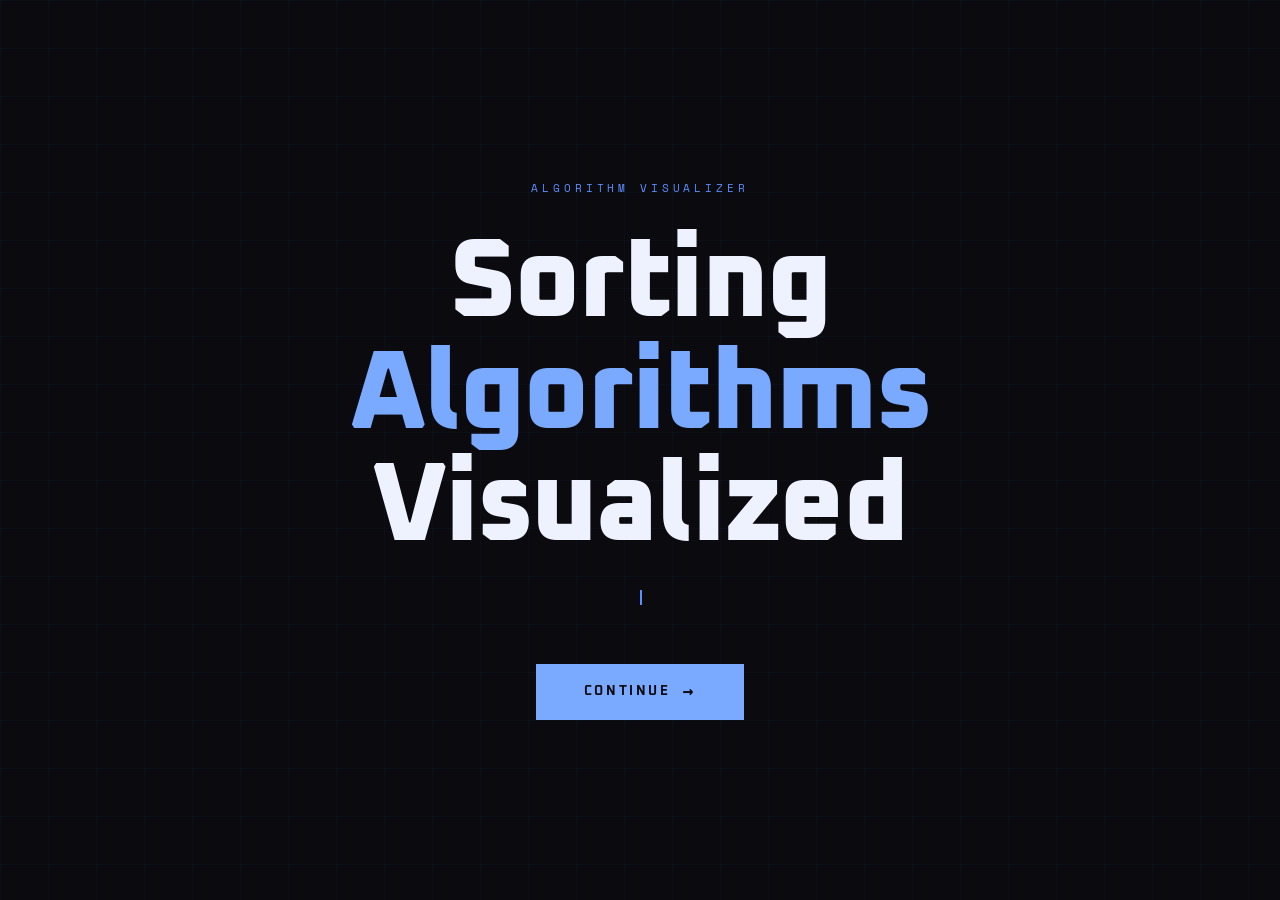
<file: index.html>
<!DOCTYPE html>
<html lang="en">
<head>
  <meta charset="UTF-8" />
  <meta name="viewport" content="width=device-width, initial-scale=1.0" />
  <title>Sorting Visualization</title>
  <link href="https://fonts.googleapis.com/css2?family=Oxanium:wght@300;400;700;800&family=Space+Mono&display=swap" rel="stylesheet" />
  <style>
    *, *::before, *::after { margin: 0; padding: 0; box-sizing: border-box; }

    body {
      min-height: 100vh;
      background: #0a0a0f;
      display: flex;
      flex-direction: column;
      align-items: center;
      justify-content: center;
      font-family: 'Oxanium', monospace;
      overflow: hidden;
    }

    /* subtle grid */
    body::before {
      content: '';
      position: fixed; inset: 0;
      background-image:
        linear-gradient(rgba(91,143,255,0.04) 1px, transparent 1px),
        linear-gradient(90deg, rgba(91,143,255,0.04) 1px, transparent 1px);
      background-size: 48px 48px;
      pointer-events: none;
    }

    .wrap {
      position: relative;
      text-align: center;
      padding: 40px 24px;
      z-index: 1;
    }

    /* ── EYEBROW ── */
    .eyebrow {
      font-family: 'Space Mono', monospace;
      font-size: 11px;
      letter-spacing: 0.35em;
      text-transform: uppercase;
      color: #5b8fff;
      margin-bottom: 32px;
      opacity: 0;
      animation: fadeUp 0.6s ease 0.2s forwards;
    }

    /* ── MAIN TITLE — each word slides up ── */
    .title {
      font-size: clamp(52px, 10vw, 112px);
      font-weight: 800;
      line-height: 1;
      letter-spacing: -0.02em;
      color: #eef2ff;
      margin-bottom: 20px;
      overflow: hidden;
    }
    .title-line {
      display: block;
      overflow: hidden;
    }
    .title-line span {
      display: inline-block;
      transform: translateY(110%);
      animation: slideUp 0.75s cubic-bezier(0.22, 1, 0.36, 1) forwards;
    }
    .title-line:nth-child(1) span { animation-delay: 0.35s; }
    .title-line:nth-child(2) span {
      animation-delay: 0.55s;
      color: #7aaaff;
    }
    .title-line:nth-child(3) span { animation-delay: 0.72s; }

    /* ── TYPEWRITER SUBTITLE ── */
    .subtitle {
      font-family: 'Space Mono', monospace;
      font-size: clamp(12px, 1.5vw, 15px);
      color: #5a5a7a;
      letter-spacing: 0.06em;
      margin-bottom: 56px;
      opacity: 0;
      animation: fadeUp 0.6s ease 1.2s forwards;
      min-height: 1.6em;
    }
    .cursor {
      display: inline-block;
      width: 2px; height: 1em;
      background: #5b8fff;
      margin-left: 3px;
      vertical-align: middle;
      animation: blink 0.9s step-end infinite;
    }
    @keyframes blink { 0%,100%{opacity:1;} 50%{opacity:0;} }

    /* ── BUTTON ── */
    .btn-wrap {
      opacity: 0;
      animation: fadeUp 0.6s ease 1.5s forwards;
    }
    .btn {
      display: inline-flex;
      align-items: center;
      gap: 12px;
      padding: 16px 48px;
      font-family: 'Oxanium', monospace;
      font-size: 13px;
      font-weight: 700;
      letter-spacing: 0.2em;
      text-transform: uppercase;
      color: #0a0a0f;
      background: #7aaaff;
      text-decoration: none;
      border: none;
      cursor: pointer;
      position: relative;
      overflow: hidden;
      transition: transform 0.18s, box-shadow 0.25s;
    }
    .btn::after {
      content: '';
      position: absolute; inset: 0;
      background: linear-gradient(110deg, transparent 25%, rgba(255,255,255,0.28) 50%, transparent 75%);
      transform: translateX(-120%);
      transition: transform 0.5s ease;
    }
    .btn:hover::after { transform: translateX(120%); }
    .btn:hover {
      transform: translateY(-2px);
      box-shadow: 0 8px 28px rgba(91,143,255,0.4);
    }
    .btn:active { transform: translateY(0); }
    .arrow {
      font-size: 18px;
      transition: transform 0.2s;
    }
    .btn:hover .arrow { transform: translateX(5px); }

    @keyframes slideUp {
      to { transform: translateY(0); }
    }
    @keyframes fadeUp {
      from { opacity: 0; transform: translateY(14px); }
      to   { opacity: 1; transform: translateY(0); }
    }
  </style>
</head>
<body>

<div class="wrap">

  <p class="eyebrow">Algorithm Visualizer</p>

  <h1 class="title">
    <span class="title-line"><span>Sorting</span></span>
    <span class="title-line"><span>Algorithms</span></span>
    <span class="title-line"><span>Visualized</span></span>
  </h1>

  <p class="subtitle">
    <span id="typeText"></span><span class="cursor"></span>
  </p>

  <div class="btn-wrap">
    <a href="app.html" class="btn">
      Continue <span class="arrow">→</span>
    </a>
  </div>

</div>

<script>
  // typewriter
  const phrases = [
    'Watch every comparison. Every swap.',
    'Bubble, Merge, Quick, Heap — and more.',
    'Adjust speed. Change array size. Learn.',
  ];
  let pi = 0, ci = 0, deleting = false, wait = 0;
  const el = document.getElementById('typeText');

  function type() {
    if (wait > 0) { wait--; setTimeout(type, 60); return; }
    const phrase = phrases[pi];
    if (!deleting) {
      el.textContent = phrase.slice(0, ++ci);
      if (ci === phrase.length) { deleting = true; wait = 28; }
    } else {
      el.textContent = phrase.slice(0, --ci);
      if (ci === 0) { deleting = false; pi = (pi + 1) % phrases.length; wait = 6; }
    }
    setTimeout(type, deleting ? 28 : 55);
  }
  setTimeout(type, 1800);
</script>

</body>
</html>
</file>
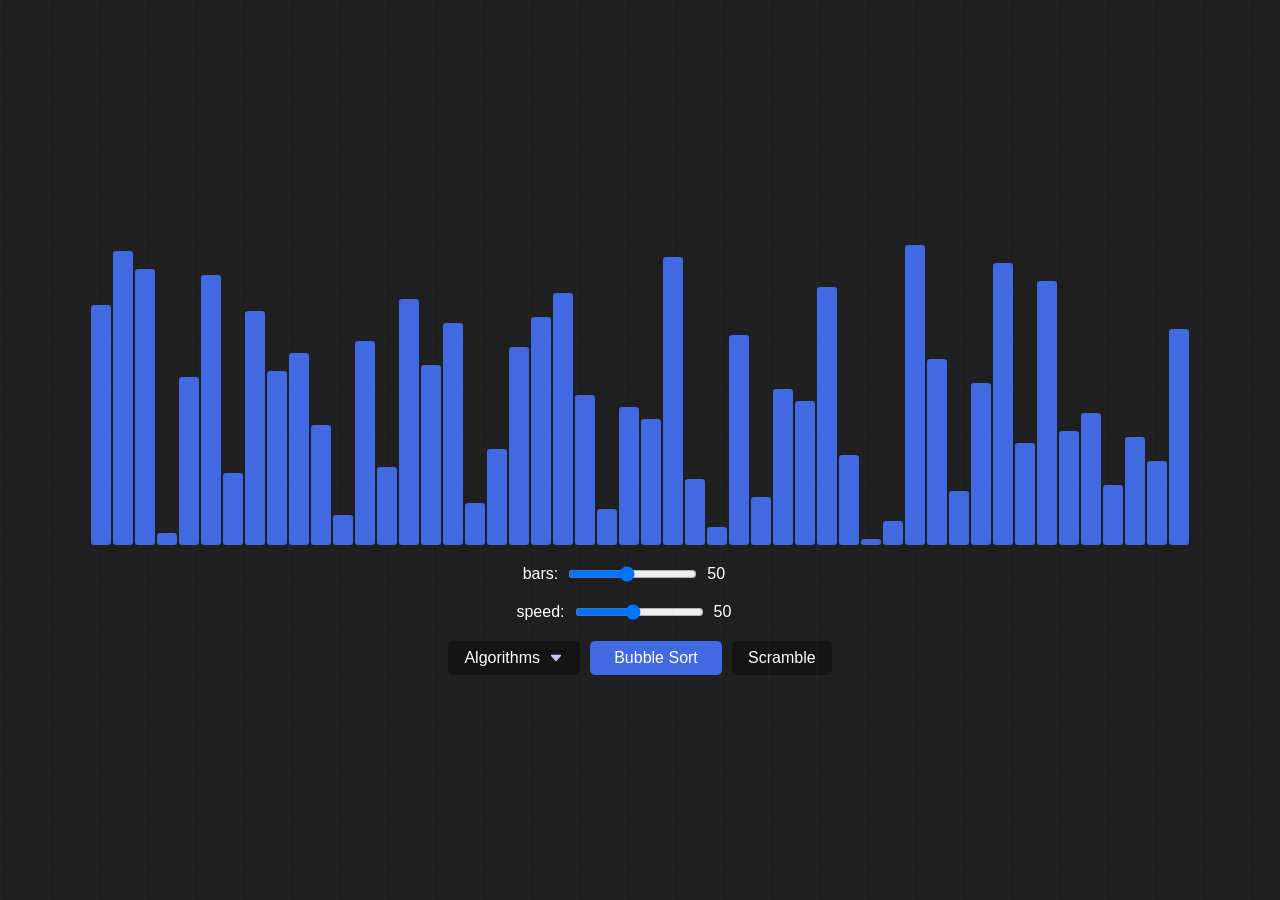
<file: app.html>
<!DOCTYPE html>
<html lang="en">

<head>
    <meta charset="UTF-8">
    <meta name="viewport" content="width=device-width, initial-scale=1.0">

    <meta property="og:title" content="Sorting Simulation" />
    <meta property="og:description" content="A sorting simulation algorithm that helps user to understand the how different sorting algorithm works internally." />
    <meta property="og:url" content="https://sortsimulator.netlify.app/" />
    <meta property="og:type" content="website" />
    <meta property="og:image" content="./assets/screenshot.png" />

    <title>sorting simulation</title>
    <link rel="shortcut icon" href="./assets/icon/favicon.png" type="image/x-icon">
    <link rel="stylesheet" href="style.css">
</head>

<body>
    <div class="container"></div>
    <div class="range">
        <label for="barsRange">bars: </label>
        <input type="range" id="barsRange" min="10" max="100" step="10" value="50">
        <span id="barsValue">50</span>
    </div>

    <div class="range">
        <label for="barsSpeed">speed: </label>
        <input type="range" id="barsSpeed" min="10" max="100" step="10" value="50">
        <span id="speedValue">50</span>
    </div>

    <div class="controlls">
        <div class="drop-box">
            <div class="btn secondary">
                <span>algorithms</span>
                <img src="./assets/icon/caret-down.svg" alt="">
            </div>

            <ul class="drop-menu">
                <li class="active">Bubble Sort</li>
                <li>Selection Sort</li>
                <li>Insertion Sort</li>
                <li>Quick Sort</li>
                <li>Merge Sort</li>
                <li>Heap Sort</li>
            </ul>
        </div>
        <button class="btn primary" id="sort" onclick="sort()">bubble sort</button>
        <button class="btn secondary" id="scramble" onclick="scramble()">scramble</button>
    </div>

</body>
<script src="js/algorithm.js"></script>
<script src="js/index.js"></script>

</html>
</file>
<file: style.css>
*{
    margin: 0;
    padding: 0;
    box-sizing: border-box;
    font-family: sans-serif;
    list-style: none;
    text-decoration: none;
}
:root{
    --clr-primary: royalblue;
    --clr-secondary: #141414;
}

.btn{
    padding: 8px 16px;
    font-size: 16px;
    color: white;
    outline: none;
    border: none;
    border-radius: 5px;
    cursor: pointer;
    text-transform: capitalize;
    background-color: var(--clr-primary);
}
.btn.primary{
    background-color: var(--clr-primary);
}

.btn.secondary{
    background-color: var(--clr-secondary);
}


body{
    width: 100vw;
    min-height: 100svh;
    background-color: #1f1f1f;
    color: white;
    display: flex;
    align-items: center;
    justify-content: center;
    flex-direction: column;
}
body::before {
    content: '';
    position: fixed;
    inset: 0;
    z-index: 0;
    pointer-events: none;
    background-image:
        linear-gradient(rgba(91, 143, 255, 0.04) 1px, transparent 1px),
        linear-gradient(90deg, rgba(91, 143, 255, 0.04) 1px, transparent 1px);
    background-size: 48px 48px;
    animation: gridShift 24s linear infinite;
}

@keyframes gridShift {
    from {
        background-position: 0 0;
    }

    to {
        background-position: 48px 48px;
    }
}
.container{
    width: 100%;
    height: 300px;
    display: flex;
    align-items: flex-end;
    justify-content: center;
    gap: 2px;
    margin: 20px;
}
.bar{
    border-radius: 3px;
    height: 100%;
    width: 20px;
    background-color: var(--clr-primary);
}
.bar.active{
    background-color: rgb(246, 189, 32);
}
.range{
    display: flex;
    justify-content: center;
    margin-bottom: 20px;
    gap: 10px;
}
.range span{
    min-width: 50px;
}

input[type="range"]::-moz-range-thumb{
    background-color: royalblue;
    width: 30px;
    height: 100px;
}
.controlls{
    display: flex;
    justify-content: center;
    gap: 10px;
}
.drop-box{
    position: relative;
}
.drop-box ul{
    position: absolute;
    top: calc(100% + 10px);
    background-color: #141414;
    overflow: hidden;
    border-radius: 9px;
    padding: 4px;
    left: 0;
    display: none;
    color: white;
}

.drop-box.active ul{
    display: block;
}
.drop-box>div{
    display: flex;
    align-items: center;
    gap: 8px;
}
.drop-box>div img{
    aspect-ratio: 1;
    width: 16px;
}
.drop-box ul li{
    padding: 8px 16px;
    white-space: nowrap;
    border-radius: 5px;
    cursor: pointer;
    text-transform: capitalize;
}
#sort{
    min-width: 132px;
}
.drop-box ul li.active,
.drop-box ul li:hover{
    background-color: var(--clr-primary);
}
</file>
